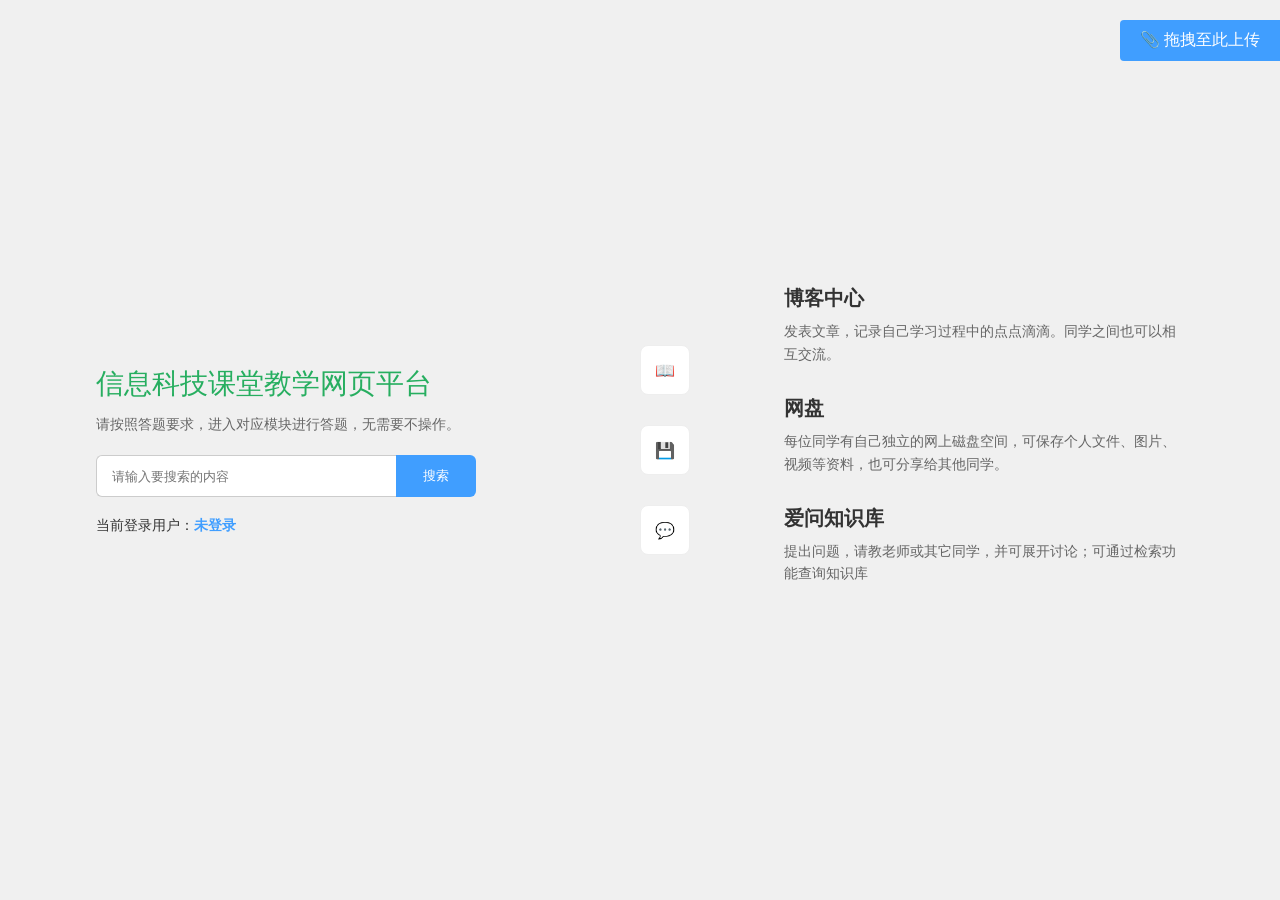
<file: index.html>
<!DOCTYPE html>
<html lang="zh-CN">
<head>
    <meta charset="UTF-8">
    <meta name="viewport" content="width=device-width, initial-scale=1.0">
    <title>首页</title>
    <style>
        *{margin:0;padding:0;box-sizing:border-box;font-family:"Microsoft YaHei",sans-serif;}
        body{background:#f0f0f0;color:#333;transition:opacity 0.3s ease;}
        .home-container{display:flex;align-items:center;justify-content:space-around;min-height:100vh;padding:30px 5%;flex-wrap:wrap;gap:30px;}
        .home-left{flex:1;min-width:300px;max-width:450px;}
        .home-title{font-size:28px;color:#27ae60;margin-bottom:10px;}
        .home-desc{font-size:14px;color:#666;margin-bottom:20px;line-height:1.6;}
        .search-box{display:flex;width:100%;max-width:380px;min-width:280px;margin-bottom:20px;}
        .search-box input{flex:1;height:42px;padding:0 15px;border:1px solid #ccc;border-right:none;border-radius:6px 0 0 6px;outline:none;}
        .search-btn{width:80px;height:42px;background:#409eff;color:#fff;border:none;border-radius:0 6px 6px 0;cursor:pointer;}
        .user-info{font-size:14px;margin-top:10px;}
        .user-info span{color:#409eff;font-weight:bold;}
        .home-middle{display:flex;flex-direction:column;gap:30px;}
        .module-icon{width:50px;height:50px;background:#fff;border:1px solid #eee;border-radius:8px;display:flex;align-items:center;justify-content:center;cursor:pointer;}
        .home-right{flex:1;min-width:300px;max-width:400px;}
        .module-item{margin-bottom:30px;cursor:pointer;}
        .module-title{font-size:20px;font-weight:bold;margin-bottom:8px;}
        .module-desc{font-size:14px;color:#666;line-height:1.6;}
        .upload-tip{position:fixed;top:20px;right:0;background:#409eff;color:white;padding:10px 20px;border-radius:4px 0 0 4px;}
    </style>
</head>
<body>
<div class="home-container">
    <div class="home-left">
        <div class="home-title">信息科技课堂教学网页平台</div>
        <div class="home-desc">请按照答题要求，进入对应模块进行答题，无需要不操作。</div>
        <div class="search-box">
            <input type="text" id="searchInput" placeholder="请输入要搜索的内容">
            <button class="search-btn" onclick="toBaidu()">搜索</button>
        </div>
        <div class="user-info">
            当前登录用户：<span id="loginUserName"></span>
        </div>
    </div>
    <div class="home-middle">
        <div class="module-icon" onclick="checkLogin('blog.html')">📖</div>
        <div class="module-icon" onclick="checkLogin('disk.html')">💾</div>
        <div class="module-icon" onclick="checkLogin('qa.html')">💬</div>
    </div>
    <div class="home-right">
        <div class="module-item" onclick="checkLogin('blog.html')">
            <div class="module-title">博客中心</div>
            <div class="module-desc">发表文章，记录自己学习过程中的点点滴滴。同学之间也可以相互交流。</div>
        </div>
        <div class="module-item" onclick="checkLogin('disk.html')">
            <div class="module-title">网盘</div>
            <div class="module-desc">每位同学有自己独立的网上磁盘空间，可保存个人文件、图片、视频等资料，也可分享给其他同学。</div>
        </div>
        <div class="module-item" onclick="checkLogin('qa.html')">
            <div class="module-title">爱问知识库</div>
            <div class="module-desc">提出问题，请教老师或其它同学，并可展开讨论；可通过检索功能查询知识库</div>
        </div>
    </div>
</div>
<div class="upload-tip">📎 拖拽至此上传</div>

<script>
window.onload=function(){
    let user = localStorage.getItem("loginUser");
    let guest = localStorage.getItem("guestMode");
    if(guest){
        document.getElementById("loginUserName").innerText = "游客";
    }else{
        document.getElementById("loginUserName").innerText = user || "未登录";
    }
}

function checkLogin(url){
    let user = localStorage.getItem("loginUser");
    let guest = localStorage.getItem("guestMode");
    if(user || guest){
        go(url);
        return;
    }
    
    if(confirm("您还未登录，是否前往登录？")){
        go("login.html");
    }else{
        if(confirm("使用游客模式浏览体验更佳，是否开启？")){
            localStorage.setItem("guestMode","true");
            go(url);
        }else{
            alert("ok");
            go("login.html");
        }
    }
}

function go(url){
    document.body.style.opacity=0;
    setTimeout(()=>{location.href=url},300);
}

function toBaidu(){
    let key = document.getElementById("searchInput").value.trim();
    if(key){
        window.open("https://www.baidu.com/s?wd="+encodeURIComponent(key));
    }else{
        alert("请输入内容");
    }
}
</script>
</body>
</html>
</file>
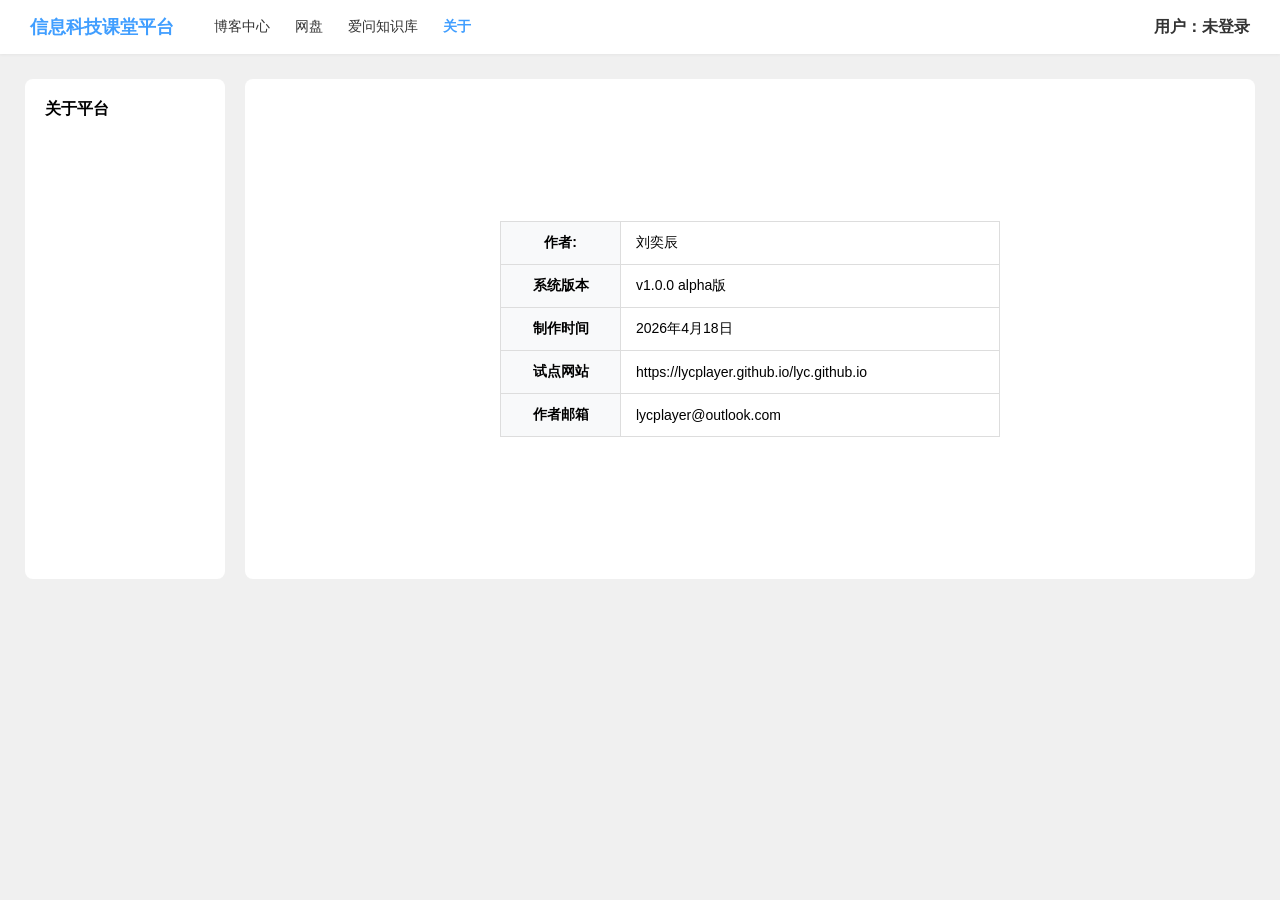
<file: about.html>
<!DOCTYPE html>
<html lang="zh-CN">
<head>
    <meta charset="UTF-8">
    <meta name="viewport" content="width=device-width, initial-scale=1.0">
    <title>关于</title>
    <style>
        *{margin:0;padding:0;box-sizing:border-box;font-family:"Microsoft YaHei",sans-serif;}
        body{background:#f0f0f0;transition:opacity 0.3s ease;}
        .header{background:#fff;padding:15px 30px;display:flex;align-items:center;box-shadow:0 1px 3px rgba(0,0,0,0.05);}
        .logo{font-size:18px;font-weight:bold;color:#409eff;cursor:pointer;}
        .nav{margin-left:40px;display:flex;gap:25px;}
        .nav a{text-decoration:none;color:#333;font-size:14px;cursor:pointer;}
        .nav a.active{color:#409eff;font-weight:bold;}
        .user{margin-left:auto;font-weight:bold;color:#333;}
        .main{display:flex;padding:25px;gap:20px;}
        .sidebar{width:200px;background:#fff;padding:20px;border-radius:8px;}
        .sidebar h3{margin-bottom:15px;font-size:16px;}
        .content{flex:1;background:#fff;padding:25px;border-radius:8px;display:flex;justify-content:center;align-items:center;min-height:500px;}
        
        .info-table{width:500px;border-collapse:collapse;background:#fff;}
        .info-table td{border:1px solid #ddd;padding:12px 15px;font-size:14px;}
        .info-table td:first-child{background:#f8f9fa;width:120px;font-weight:bold;text-align:center;}
    </style>
</head>
<body>
    <div class="header">
        <div class="logo" onclick="go('index.html')">信息科技课堂平台</div>
        <div class="nav">
            <a onclick="checkNav('blog.html')">博客中心</a>
            <a onclick="checkNav('disk.html')">网盘</a>
            <a onclick="checkNav('qa.html')">爱问知识库</a>
            <a class="active">关于</a>
        </div>
        <div class="user" id="currentUser"></div>
    </div>

    <div class="main">
        <div class="sidebar">
            <h3>关于平台</h3>
        </div>
        <div class="content">
            <table class="info-table">
                <tr>
                    <td>作者:</td>
                    <td>刘奕辰</td>
                </tr>
                <tr>
                    <td>系统版本</td>
                    <td>v1.0.0 alpha版</td>
                </tr>
                <tr>
                    <td>制作时间</td>
                    <td>2026年4月18日</td>
                </tr>
                <tr>
                    <td>试点网站</td>
                    <td>https://lycplayer.github.io/lyc.github.io</td>
                </tr>
                <tr>
                    <td>作者邮箱</td>
                    <td>lycplayer@outlook.com</td>
                </tr>
            </table>
        </div>
    </div>

<script>
window.onload=function(){
    let user = localStorage.getItem("loginUser");
    let guest = localStorage.getItem("guestMode");
    let showText = "未登录";
    if(guest){
        showText = "游客";
    }else if(user){
        showText = user;
    }
    document.getElementById("currentUser").innerText = "用户：" + showText;
}

function checkNav(url){
    let user = localStorage.getItem("loginUser");
    let guest = localStorage.getItem("guestMode");
    if(user || guest){
        go(url);
        return;
    }
    if(confirm("您还未登录，是否前往登录？")){
        go("login.html");
    }else{
        if(confirm("使用游客模式浏览体验更佳，是否开启？")){
            localStorage.setItem("guestMode","true");
            go(url);
        }else{
            alert("ok");
            go("login.html");
        }
    }
}

function go(url){
    document.body.style.opacity=0;
    setTimeout(()=>{location.href=url},300);
}
</script>
</body>
</html>
</file>
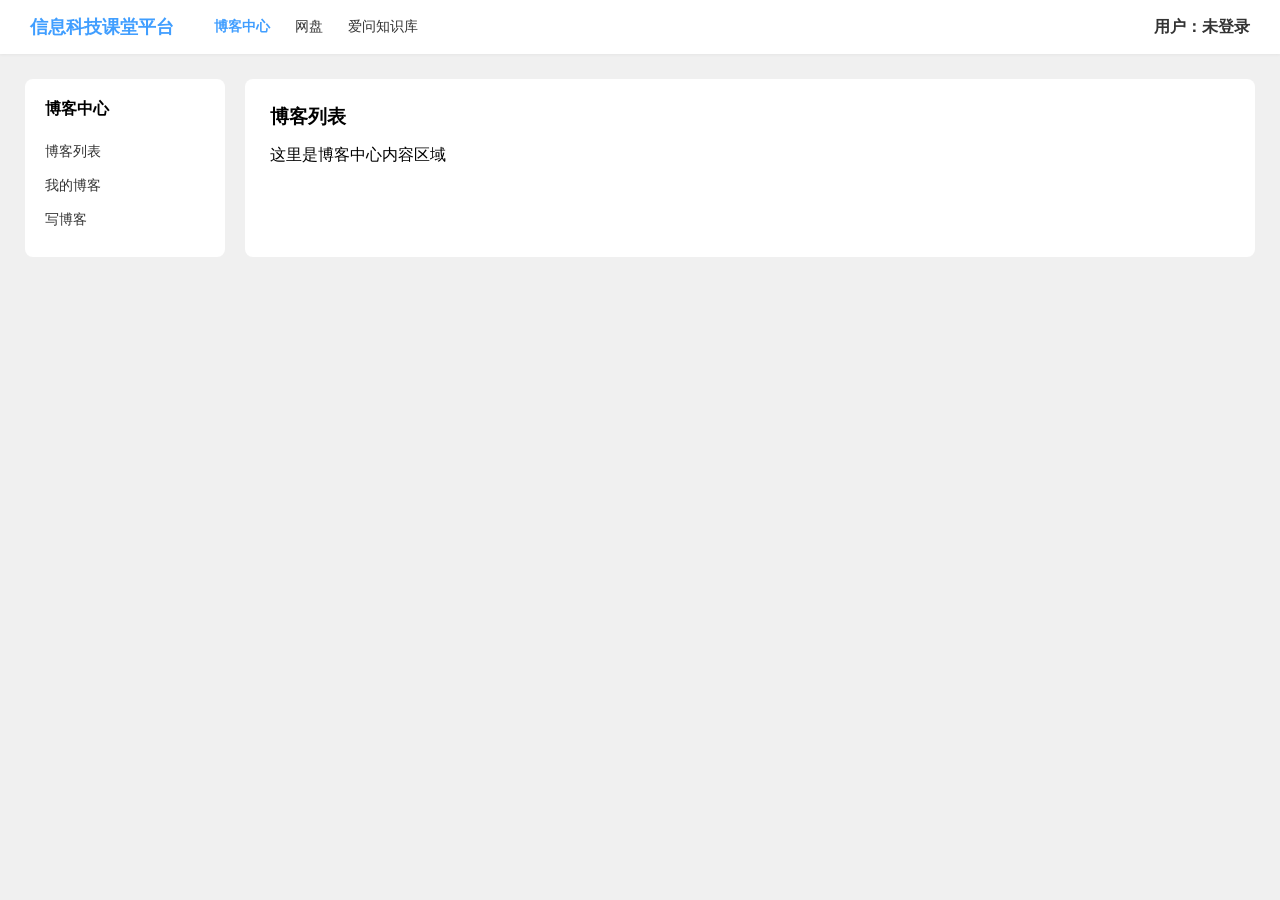
<file: blog.html>
<!DOCTYPE html>
<html lang="zh-CN">
<head>
    <meta charset="UTF-8">
    <meta name="viewport" content="width=device-width, initial-scale=1.0">
    <title>博客中心</title>
    <style>
        *{margin:0;padding:0;box-sizing:border-box;font-family:"Microsoft YaHei",sans-serif;}
        body{background:#f0f0f0;transition:opacity 0.3s ease;}
        .header{background:#fff;padding:15px 30px;display:flex;align-items:center;box-shadow:0 1px 3px rgba(0,0,0,0.05);}
        .logo{font-size:18px;font-weight:bold;color:#409eff;cursor:pointer;}
        .nav{margin-left:40px;display:flex;gap:25px;}
        .nav a{text-decoration:none;color:#333;font-size:14px;cursor:pointer;}
        .nav a.active{color:#409eff;font-weight:bold;}
        .user{margin-left:auto;font-weight:bold;color:#333;}
        .main{display:flex;padding:25px;gap:20px;}
        .sidebar{width:200px;background:#fff;padding:20px;border-radius:8px;}
        .sidebar h3{margin-bottom:15px;font-size:16px;}
        .sidebar a{display:block;padding:8px 0;color:#333;text-decoration:none;font-size:14px;}
        .content{flex:1;background:#fff;padding:25px;border-radius:8px;}
    </style>
</head>
<body>
    <div class="header">
        <div class="logo" onclick="go('index.html')">信息科技课堂平台</div>
        <div class="nav">
            <a class="active">博客中心</a>
            <a onclick="checkNav('disk.html')">网盘</a>
            <a onclick="checkNav('qa.html')">爱问知识库</a>
        </div>
        <div class="user" id="currentUser"></div>
    </div>

    <div class="main">
        <div class="sidebar">
            <h3>博客中心</h3>
            <a href="#">博客列表</a>
            <a href="#">我的博客</a>
            <a href="#">写博客</a>
        </div>
        <div class="content">
            <h3>博客列表</h3>
            <p style="margin-top:15px;">这里是博客中心内容区域</p>
        </div>
    </div>

<script>
window.onload=function(){
    let user = localStorage.getItem("loginUser");
    let guest = localStorage.getItem("guestMode");
    let showText = "未登录";
    if(guest){
        showText = "游客";
    }else if(user){
        showText = user;
    }
    document.getElementById("currentUser").innerText = "用户：" + showText;
}

function checkNav(url){
    let user = localStorage.getItem("loginUser");
    let guest = localStorage.getItem("guestMode");
    if(user || guest){
        go(url);
        return;
    }
    if(confirm("您还未登录，是否前往登录？")){
        go("login.html");
    }else{
        if(confirm("使用游客模式浏览体验更佳，是否开启？")){
            localStorage.setItem("guestMode","true");
            go(url);
        }else{
            alert("ok");
            go("login.html");
        }
    }
}

function go(url){
    document.body.style.opacity=0;
    setTimeout(()=>{location.href=url},300);
}
</script>
</body>
</html>
</file>
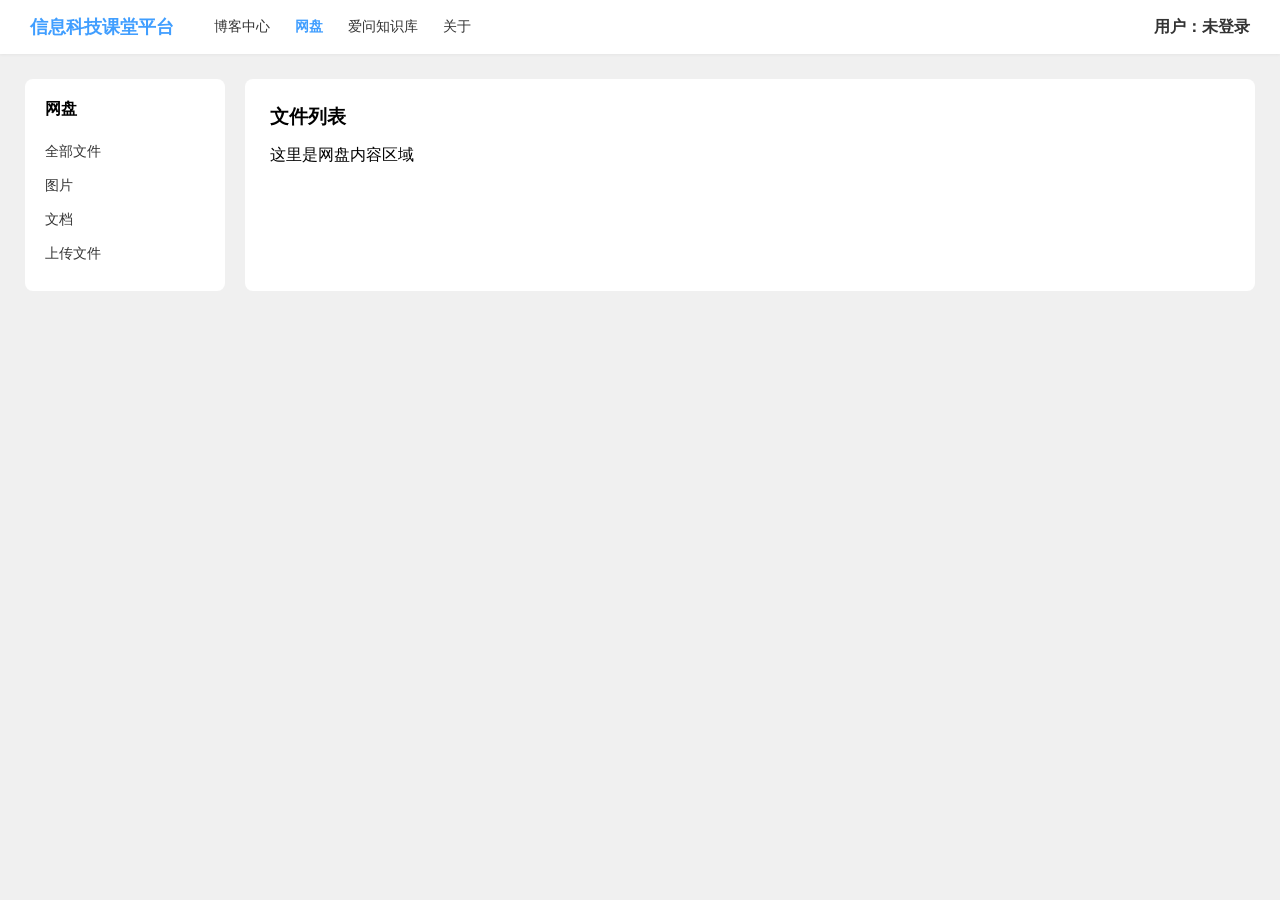
<file: disk.html>
<!DOCTYPE html>
<html lang="zh-CN">
<head>
    <meta charset="UTF-8">
    <meta name="viewport" content="width=device-width, initial-scale=1.0">
    <title>网盘</title>
    <style>
        *{margin:0;padding:0;box-sizing:border-box;font-family:"Microsoft YaHei",sans-serif;}
        body{background:#f0f0f0;transition:opacity 0.3s ease;}
        .header{background:#fff;padding:15px 30px;display:flex;align-items:center;box-shadow:0 1px 3px rgba(0,0,0,0.05);}
        .logo{font-size:18px;font-weight:bold;color:#409eff;cursor:pointer;}
        .nav{margin-left:40px;display:flex;gap:25px;}
        .nav a{text-decoration:none;color:#333;font-size:14px;cursor:pointer;}
        .nav a.active{color:#409eff;font-weight:bold;}
        .user{margin-left:auto;font-weight:bold;color:#333;}
        .main{display:flex;padding:25px;gap:20px;}
        .sidebar{width:200px;background:#fff;padding:20px;border-radius:8px;}
        .sidebar h3{margin-bottom:15px;font-size:16px;}
        .sidebar a{display:block;padding:8px 0;color:#333;text-decoration:none;font-size:14px;}
        .content{flex:1;background:#fff;padding:25px;border-radius:8px;}
    </style>
</head>
<body>
    <div class="header">
        <div class="logo" onclick="go('index.html')">信息科技课堂平台</div>
        <div class="nav">
            <a onclick="checkNav('blog.html')">博客中心</a>
            <a class="active">网盘</a>
            <a onclick="checkNav('qa.html')">爱问知识库</a>
            <a onclick="checkNav('about.html')">关于</a>
        </div>
        <div class="user" id="currentUser"></div>
    </div>

    <div class="main">
        <div class="sidebar">
            <h3>网盘</h3>
            <a href="#">全部文件</a>
            <a href="#">图片</a>
            <a href="#">文档</a>
            <a href="#">上传文件</a>
        </div>
        <div class="content">
            <h3>文件列表</h3>
            <p style="margin-top:15px;">这里是网盘内容区域</p>
        </div>
    </div>

<script>
window.onload=function(){
    let user = localStorage.getItem("loginUser");
    let guest = localStorage.getItem("guestMode");
    let showText = "未登录";
    if(guest){
        showText = "游客";
    }else if(user){
        showText = user;
    }
    document.getElementById("currentUser").innerText = "用户：" + showText;
}

function checkNav(url){
    let user = localStorage.getItem("loginUser");
    let guest = localStorage.getItem("guestMode");
    if(user || guest){
        go(url);
        return;
    }
    if(confirm("您还未登录，是否前往登录？")){
        go("login.html");
    }else{
        if(confirm("使用游客模式浏览体验更佳，是否开启？")){
            localStorage.setItem("guestMode","true");
            go(url);
        }else{
            alert("ok");
            go("login.html");
        }
    }
}

function go(url){
    document.body.style.opacity=0;
    setTimeout(()=>{location.href=url},300);
}
</script>
</body>
</html>
</file>
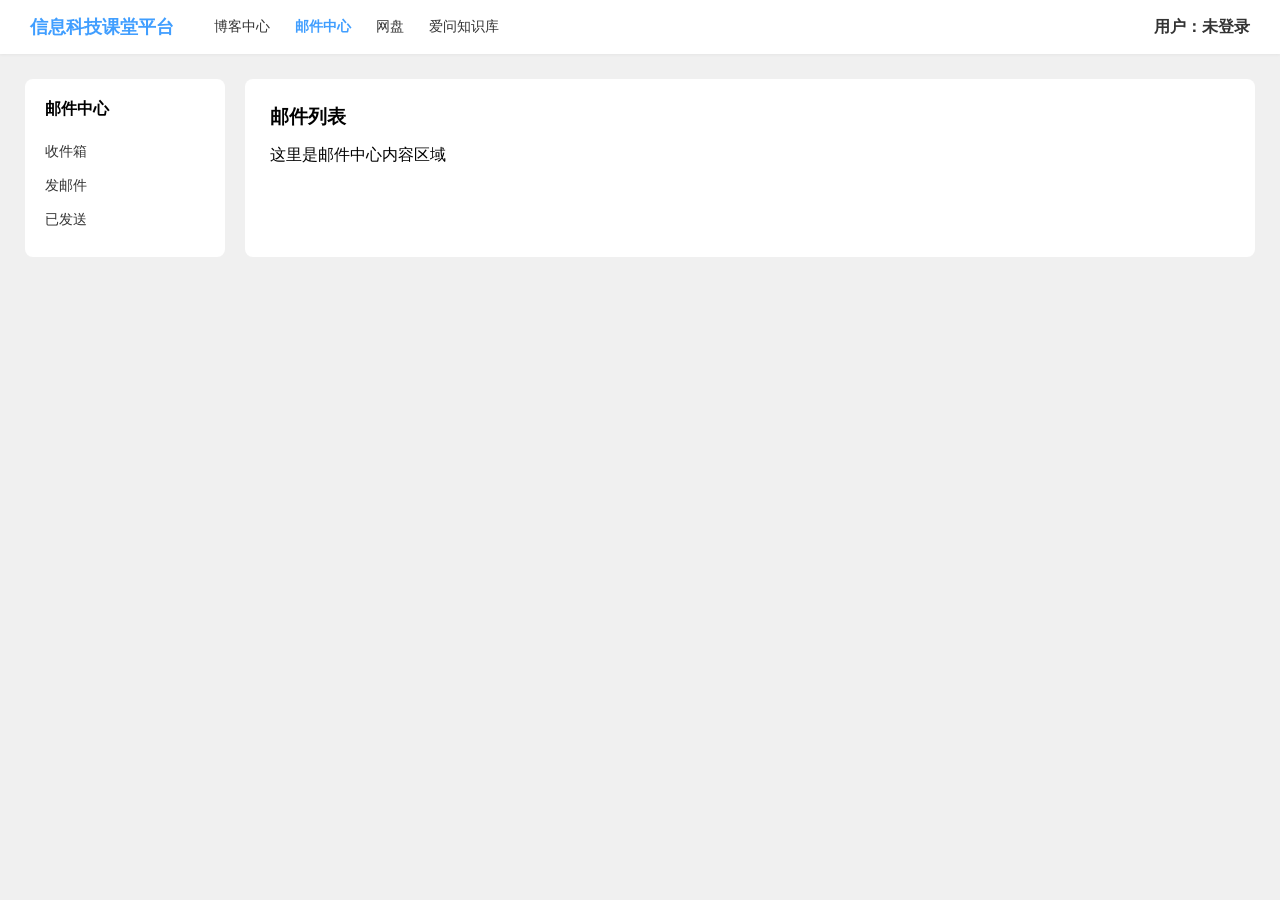
<file: email.html>
<!DOCTYPE html>
<html lang="zh-CN">
<head>
    <meta charset="UTF-8">
    <meta name="viewport" content="width=device-width, initial-scale=1.0">
    <title>邮件中心</title>
    <style>
        *{margin:0;padding:0;box-sizing:border-box;font-family:"Microsoft YaHei",sans-serif;}
        body{background:#f0f0f0;transition:opacity 0.3s ease;}
        .header{background:#fff;padding:15px 30px;display:flex;align-items:center;box-shadow:0 1px 3px rgba(0,0,0,0.05);}
        .logo{font-size:18px;font-weight:bold;color:#409eff;cursor:pointer;}
        .nav{margin-left:40px;display:flex;gap:25px;}
        .nav a{text-decoration:none;color:#333;font-size:14px;}
        .nav a.active{color:#409eff;font-weight:bold;}
        .user{margin-left:auto;font-weight:bold;color:#333;}
        .main{display:flex;padding:25px;gap:20px;}
        .sidebar{width:200px;background:#fff;padding:20px;border-radius:8px;}
        .sidebar h3{margin-bottom:15px;font-size:16px;}
        .sidebar a{display:block;padding:8px 0;color:#333;text-decoration:none;font-size:14px;}
        .content{flex:1;background:#fff;padding:25px;border-radius:8px;}
    </style>
</head>
<body>
    <div class="header">
        <div class="logo" onclick="go('index.html')">信息科技课堂平台</div>
        <div class="nav">
            <a href="blog.html">博客中心</a>
            <a href="email.html" class="active">邮件中心</a>
            <a href="disk.html">网盘</a>
            <a href="qa.html">爱问知识库</a>
        </div>
        <div class="user" id="currentUser"></div>
    </div>

    <div class="main">
        <div class="sidebar">
            <h3>邮件中心</h3>
            <a href="#">收件箱</a>
            <a href="#">发邮件</a>
            <a href="#">已发送</a>
        </div>
        <div class="content">
            <h3>邮件列表</h3>
            <p style="margin-top:15px;">这里是邮件中心内容区域</p>
        </div>
    </div>

<script>
window.onload=function(){
    let user = localStorage.getItem("loginUser");
    let guest = localStorage.getItem("guestMode");
    let showText = "未登录";
    if(guest){
        showText = "游客";
    }else if(user){
        showText = user;
    }
    document.getElementById("currentUser").innerText = "用户：" + showText;
}
function go(url){
    document.body.style.opacity=0;
    setTimeout(()=>{location.href=url},300);
}
</script>
</body>
</html>
</file>
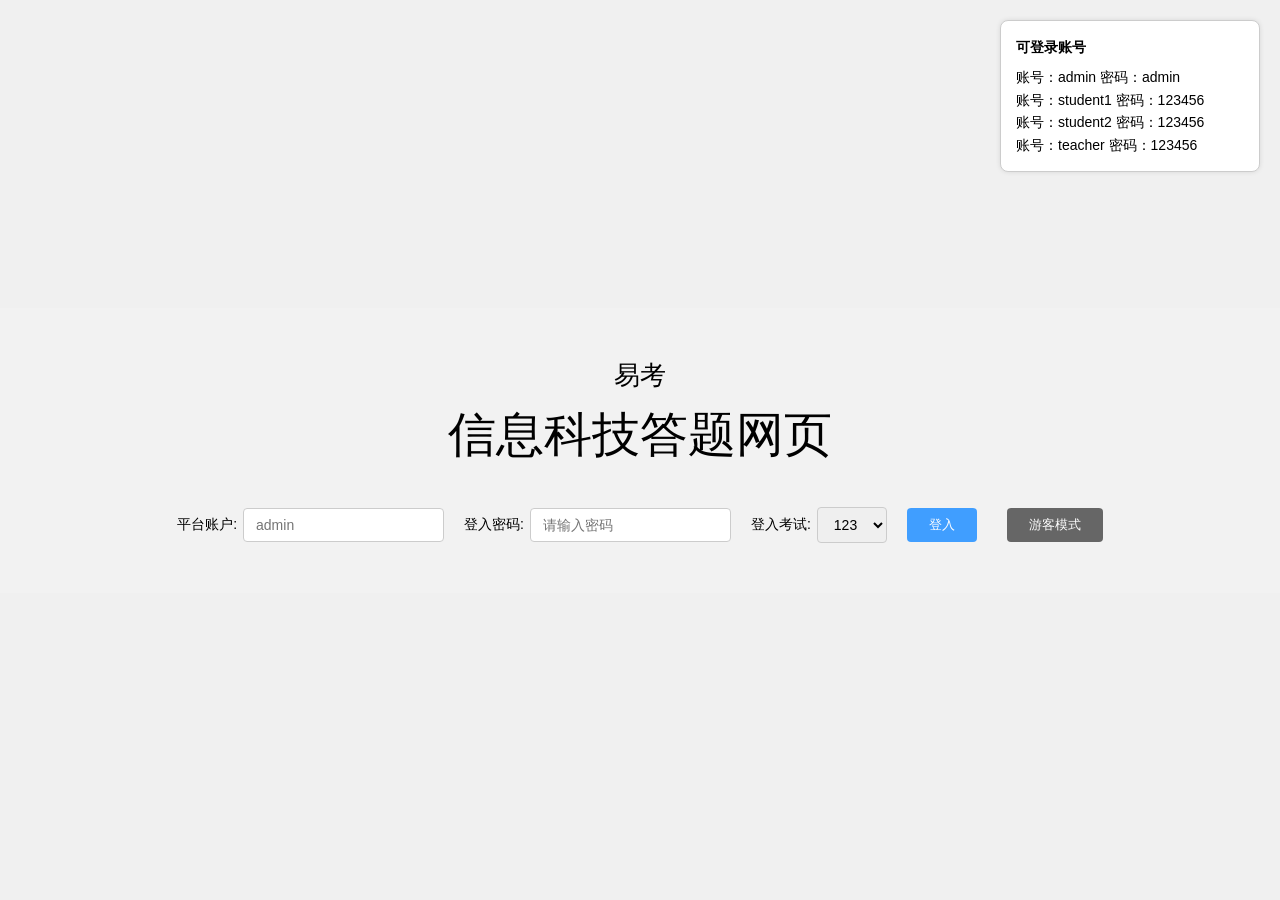
<file: login.html>
<!DOCTYPE html>
<html lang="zh-CN">
<head>
    <meta charset="UTF-8">
    <meta name="viewport" content="width=device-width, initial-scale=1.0">
    <title>易考</title>
    <style>
        * {
            margin: 0;
            padding: 0;
            box-sizing: border-box;
            font-family: "Microsoft YaHei", sans-serif;
        }
        body {
            background-color: #f0f0f0;
            transition: opacity 0.3s ease;
            display: flex;
            flex-direction: column;
            min-height: 100vh;
        }
        .top-space { flex: 1; }
        .login-main {
            background: #f2f2f2;
            padding: 50px 0;
            text-align: center;
        }
        .title-small { font-size: 26px; margin-bottom: 10px; }
        .title-big { font-size: 48px; margin-bottom: 40px; }
        .login-bar {
            display: flex;
            align-items: center;
            justify-content: center;
            gap: 20px;
            flex-wrap: wrap;
        }
        .form-item {
            display: flex;
            align-items: center;
            gap: 6px;
        }
        .form-item label { font-size: 14px; }
        input, select {
            padding: 8px 12px;
            border: 1px solid #ccc;
            border-radius: 4px;
            font-size: 14px;
        }
        button {
            padding: 8px 22px;
            background: #409eff;
            color: white;
            border: none;
            border-radius: 4px;
            cursor: pointer;
        }
        .guest-btn{
            background: #666;
            margin-left:10px;
        }
        .bottom-space { flex: 1; }

        .user-info-box {
            position: fixed;
            top: 20px;
            right: 20px;
            background: #fff;
            border: 1px solid #ccc;
            border-radius: 8px;
            padding: 15px;
            min-width: 260px;
            font-size: 14px;
            line-height: 1.6;
            box-shadow: 0 0 5px rgba(0,0,0,0.1);
        }
        .user-info-box h4 { margin-bottom: 8px; }
    </style>
</head>
<body>

<div class="user-info-box" id="userBox">
    <h4>可登录账号</h4>
</div>

<div class="top-space"></div>
<div class="login-main">
    <div class="title-small">易考</div>
    <div class="title-big">信息科技答题网页</div>
    <div class="login-bar">
        <div class="form-item">
            <label>平台账户:</label>
            <input type="text" id="username" placeholder="admin">
        </div>
        <div class="form-item">
            <label>登入密码:</label>
            <input type="password" id="password" placeholder="请输入密码">
        </div>
        <div class="form-item">
            <label>登入考试:</label>
            <select id="exam-select">
                <option value="123">123</option>
            </select>
        </div>
        <button onclick="login()">登入</button>
        <button class="guest-btn" onclick="guestLogin()">游客模式</button>
    </div>
</div>
<div class="bottom-space"></div>

<script>
const userList = {
    "admin":"admin","student1":"123456","student2":"123456","teacher":"123456"
};

window.onload = function(){
    let box = document.getElementById("userBox");
    for(let user in userList){
        let p = document.createElement("p");
        p.innerText = "账号："+user+"  密码："+userList[user];
        box.appendChild(p);
    }
}

function login(){
    let u = document.getElementById("username").value.trim();
    let p = document.getElementById("password").value.trim();
    let e = document.getElementById("exam-select").value;
    if(userList[u] && userList[u] === p && e === "123"){
        localStorage.setItem("loginUser", u);
        localStorage.removeItem("guestMode");
        document.body.style.opacity = 0;
        setTimeout(()=>{location.href="index.html"},300);
    }else{
        alert("账号、密码或考试错误");
    }
}

function guestLogin(){
    localStorage.setItem("guestMode","true");
    localStorage.removeItem("loginUser");
    document.body.style.opacity = 0;
    setTimeout(()=>{location.href="index.html"},300);
}
</script>
</body>
</html>
</file>
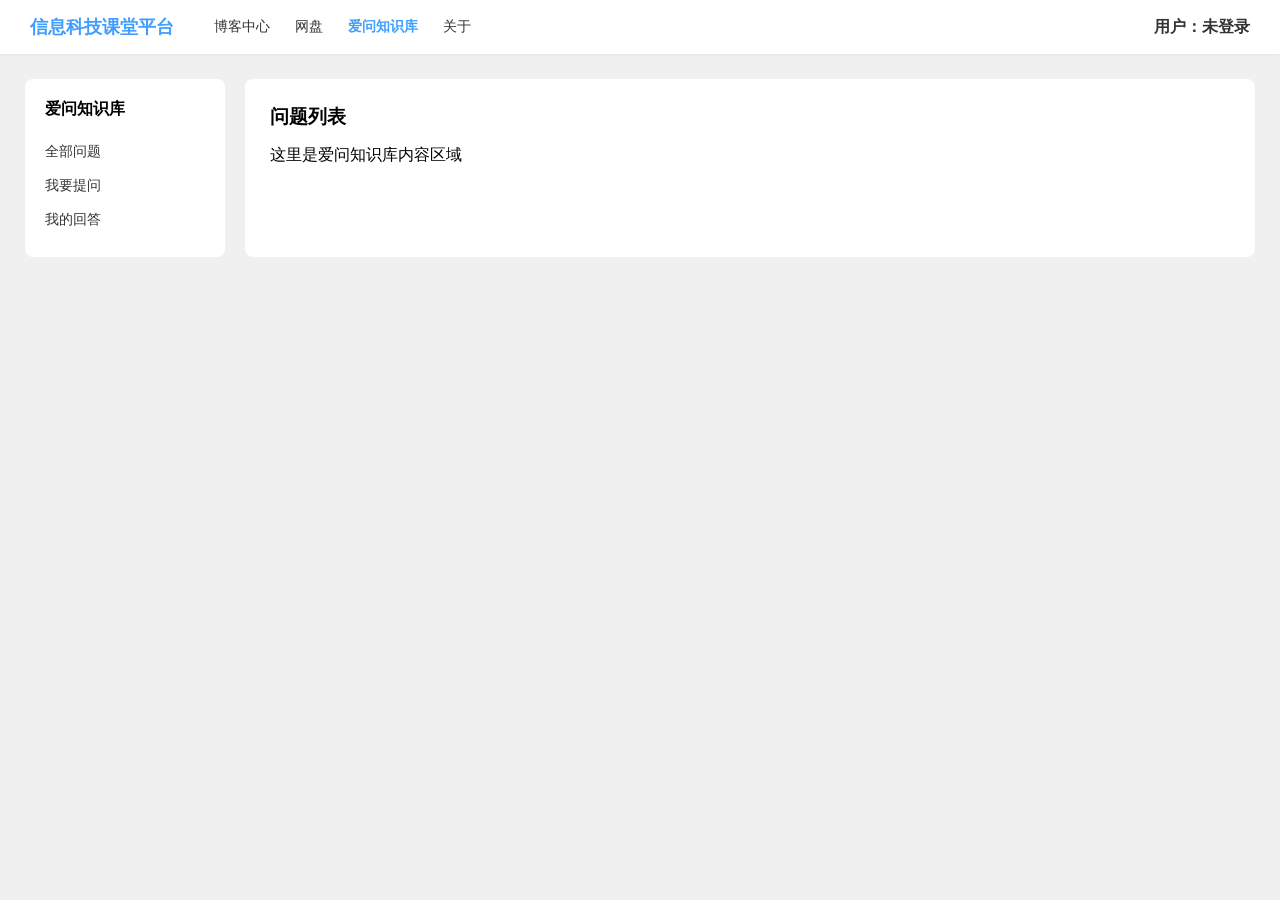
<file: qa.html>
<!DOCTYPE html>
<html lang="zh-CN">
<head>
    <meta charset="UTF-8">
    <meta name="viewport" content="width=device-width, initial-scale=1.0">
    <title>爱问知识库</title>
    <style>
        *{margin:0;padding:0;box-sizing:border-box;font-family:"Microsoft YaHei",sans-serif;}
        body{background:#f0f0f0;transition:opacity 0.3s ease;}
        .header{background:#fff;padding:15px 30px;display:flex;align-items:center;box-shadow:0 1px 3px rgba(0,0,0,0.05);}
        .logo{font-size:18px;font-weight:bold;color:#409eff;cursor:pointer;}
        .nav{margin-left:40px;display:flex;gap:25px;}
        .nav a{text-decoration:none;color:#333;font-size:14px;cursor:pointer;}
        .nav a.active{color:#409eff;font-weight:bold;}
        .user{margin-left:auto;font-weight:bold;color:#333;}
        .main{display:flex;padding:25px;gap:20px;}
        .sidebar{width:200px;background:#fff;padding:20px;border-radius:8px;}
        .sidebar h3{margin-bottom:15px;font-size:16px;}
        .sidebar a{display:block;padding:8px 0;color:#333;text-decoration:none;font-size:14px;}
        .content{flex:1;background:#fff;padding:25px;border-radius:8px;}
    </style>
</head>
<body>
    <div class="header">
        <div class="logo" onclick="go('index.html')">信息科技课堂平台</div>
        <div class="nav">
            <a onclick="checkNav('blog.html')">博客中心</a>
            <a onclick="checkNav('disk.html')">网盘</a>
            <a class="active">爱问知识库</a>
            <a onclick="checkNav('about.html')">关于</a>
        </div>
        <div class="user" id="currentUser"></div>
    </div>

    <div class="main">
        <div class="sidebar">
            <h3>爱问知识库</h3>
            <a href="#">全部问题</a>
            <a href="#">我要提问</a>
            <a href="#">我的回答</a>
        </div>
        <div class="content">
            <h3>问题列表</h3>
            <p style="margin-top:15px;">这里是爱问知识库内容区域</p>
        </div>
    </div>

<script>
window.onload=function(){
    let user = localStorage.getItem("loginUser");
    let guest = localStorage.getItem("guestMode");
    let showText = "未登录";
    if(guest){
        showText = "游客";
    }else if(user){
        showText = user;
    }
    document.getElementById("currentUser").innerText = "用户：" + showText;
}

function checkNav(url){
    let user = localStorage.getItem("loginUser");
    let guest = localStorage.getItem("guestMode");
    if(user || guest){
        go(url);
        return;
    }
    if(confirm("您还未登录，是否前往登录？")){
        go("login.html");
    }else{
        if(confirm("使用游客模式浏览体验更佳，是否开启？")){
            localStorage.setItem("guestMode","true");
            go(url);
        }else{
            alert("ok");
            go("login.html");
        }
    }
}

function go(url){
    document.body.style.opacity=0;
    setTimeout(()=>{location.href=url},300);
}
</script>
</body>
</html>
</file>
